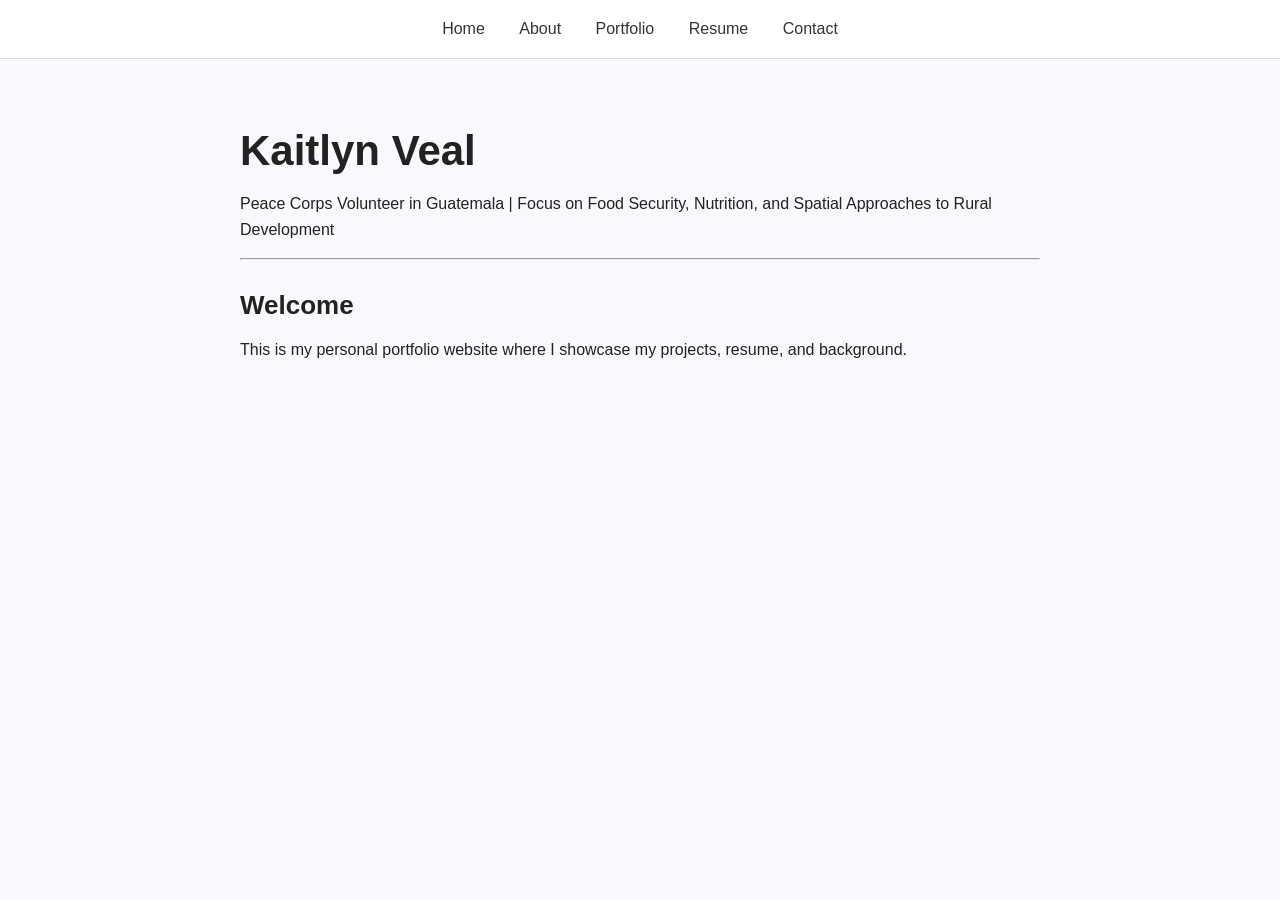
<file: index.html>
<!DOCTYPE html>
<html>
<head>
  <title>Kaitlyn Veal</title>
  <link rel="stylesheet" href="style.css">
</head>
<body>

<nav class="navbar">
  <a href="index.html">Home</a>
  <a href="about.html">About</a>
  <a href="portfolio.html">Portfolio</a>
  <a href="resume.html">Resume</a>
  <a href="contact.html">Contact</a>
</nav>

<div class="container">

  <h1>Kaitlyn Veal</h1>
  <p>Peace Corps Volunteer in Guatemala | Focus on Food Security, Nutrition, and Spatial Approaches to Rural Development</p>

  <hr>

  <h2>Welcome</h2>
  <p>
    This is my personal portfolio website where I showcase my projects,
    resume, and background.
  </p>

</div>

</body>
</html>
</file>
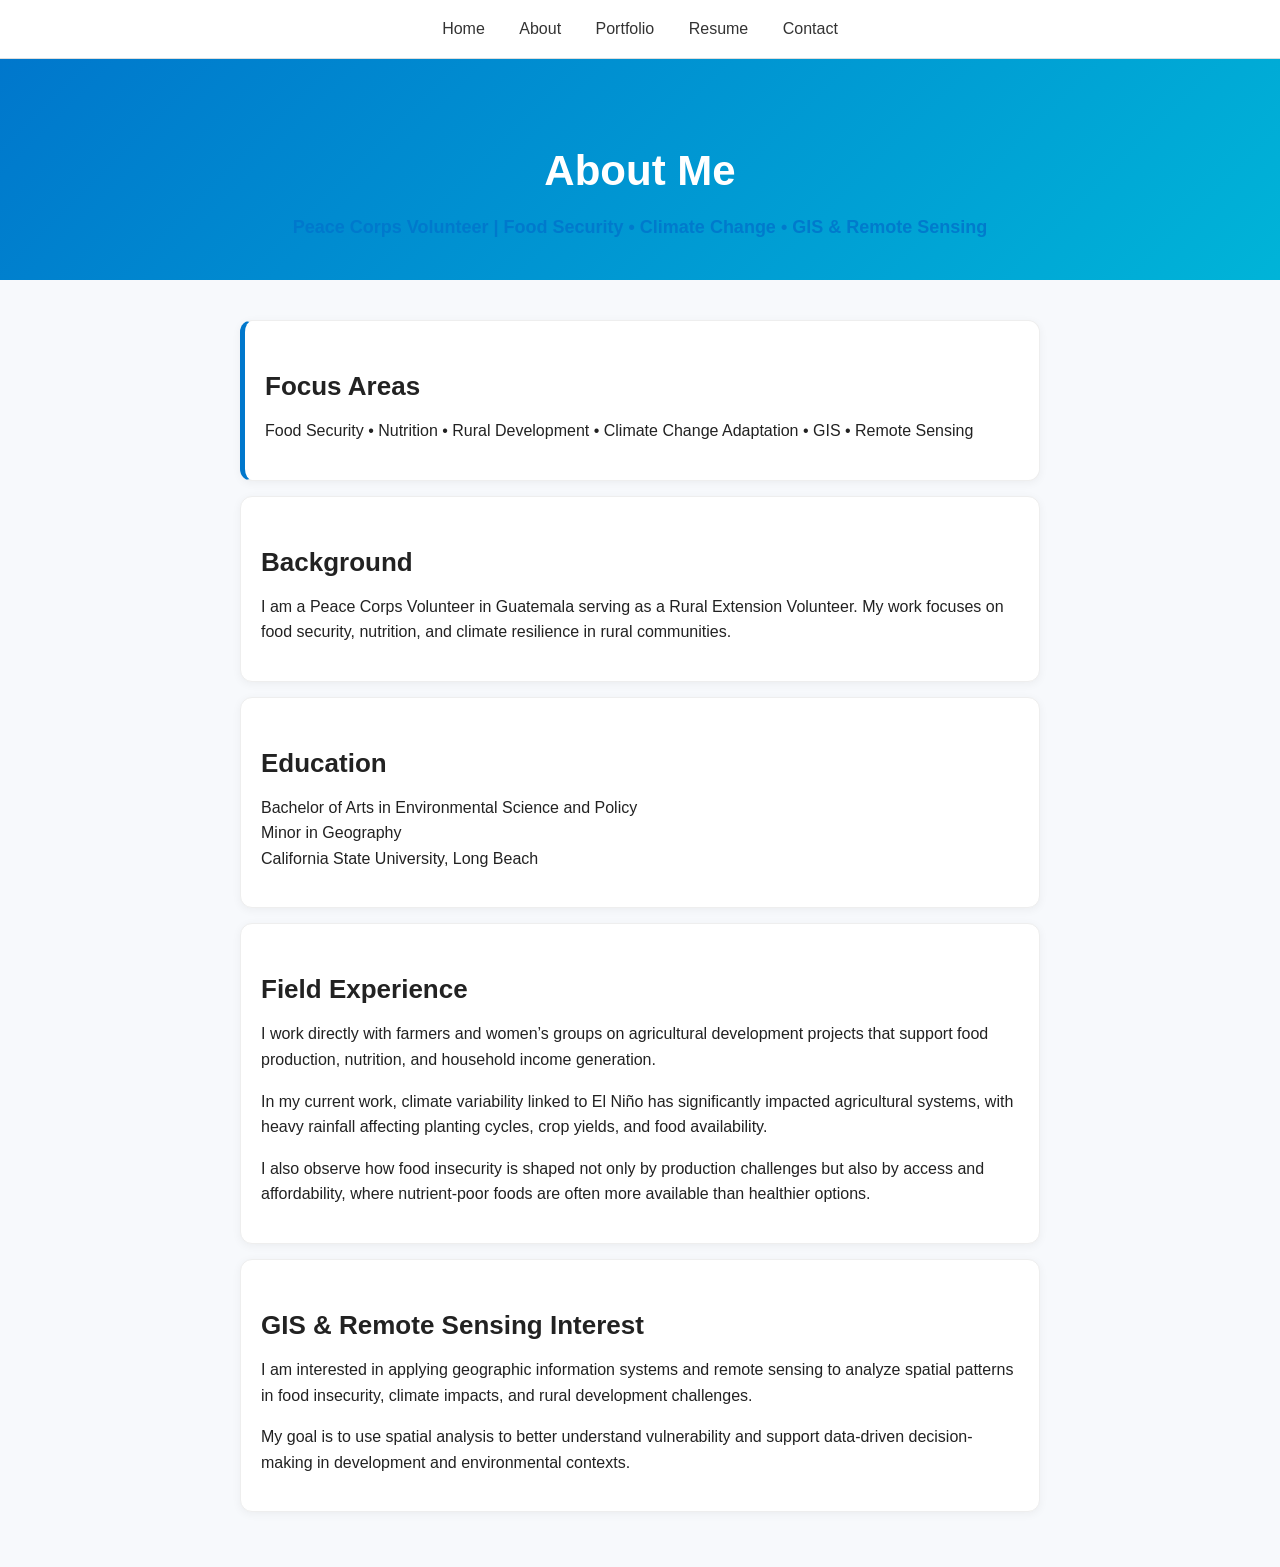
<file: about.html>
<!DOCTYPE html>
<html>
<head>
  <title>About</title>
  <link rel="stylesheet" href="style.css">
</head>

<body>

<!-- NAVBAR -->
<nav class="navbar">
  <a href="index.html">Home</a>
  <a href="about.html">About</a>
  <a href="portfolio.html">Portfolio</a>
  <a href="resume.html">Resume</a>
  <a href="contact.html">Contact</a>
</nav>

<!-- HERO SECTION -->
<div class="hero">
  <h1>About Me</h1>
  <p class="subtitle">
    Peace Corps Volunteer | Food Security • Climate Change • GIS & Remote Sensing
  </p>
</div>

<div class="container">

  <!-- HIGHLIGHT BOX -->
  <div class="card highlight">
    <h2>Focus Areas</h2>
    <p>
      Food Security • Nutrition • Rural Development • Climate Change Adaptation • GIS • Remote Sensing
    </p>
  </div>

  <!-- BACKGROUND -->
  <div class="card">
    <h2>Background</h2>
    <p>
      I am a Peace Corps Volunteer in Guatemala serving as a Rural Extension Volunteer.
      My work focuses on food security, nutrition, and climate resilience in rural communities.
    </p>
  </div>

  <!-- EDUCATION -->
  <div class="card">
    <h2>Education</h2>
    <p>
      Bachelor of Arts in Environmental Science and Policy<br>
      Minor in Geography<br>
      California State University, Long Beach
    </p>
  </div>

  <!-- FIELD EXPERIENCE -->
  <div class="card">
    <h2>Field Experience</h2>
    <p>
      I work directly with farmers and women’s groups on agricultural development projects that support
      food production, nutrition, and household income generation.
    </p>

    <p>
      In my current work, climate variability linked to El Niño has significantly impacted agricultural
      systems, with heavy rainfall affecting planting cycles, crop yields, and food availability.
    </p>

    <p>
      I also observe how food insecurity is shaped not only by production challenges but also by access
      and affordability, where nutrient-poor foods are often more available than healthier options.
    </p>
  </div>

  <!-- GIS INTEREST -->
  <div class="card">
    <h2>GIS & Remote Sensing Interest</h2>
    <p>
      I am interested in applying geographic information systems and remote sensing to analyze spatial
      patterns in food insecurity, climate impacts, and rural development challenges.
    </p>

    <p>
      My goal is to use spatial analysis to better understand vulnerability and support data-driven
      decision-making in development and environmental contexts.
    </p>
  </div>

</div>

</body>
</html>
</file>
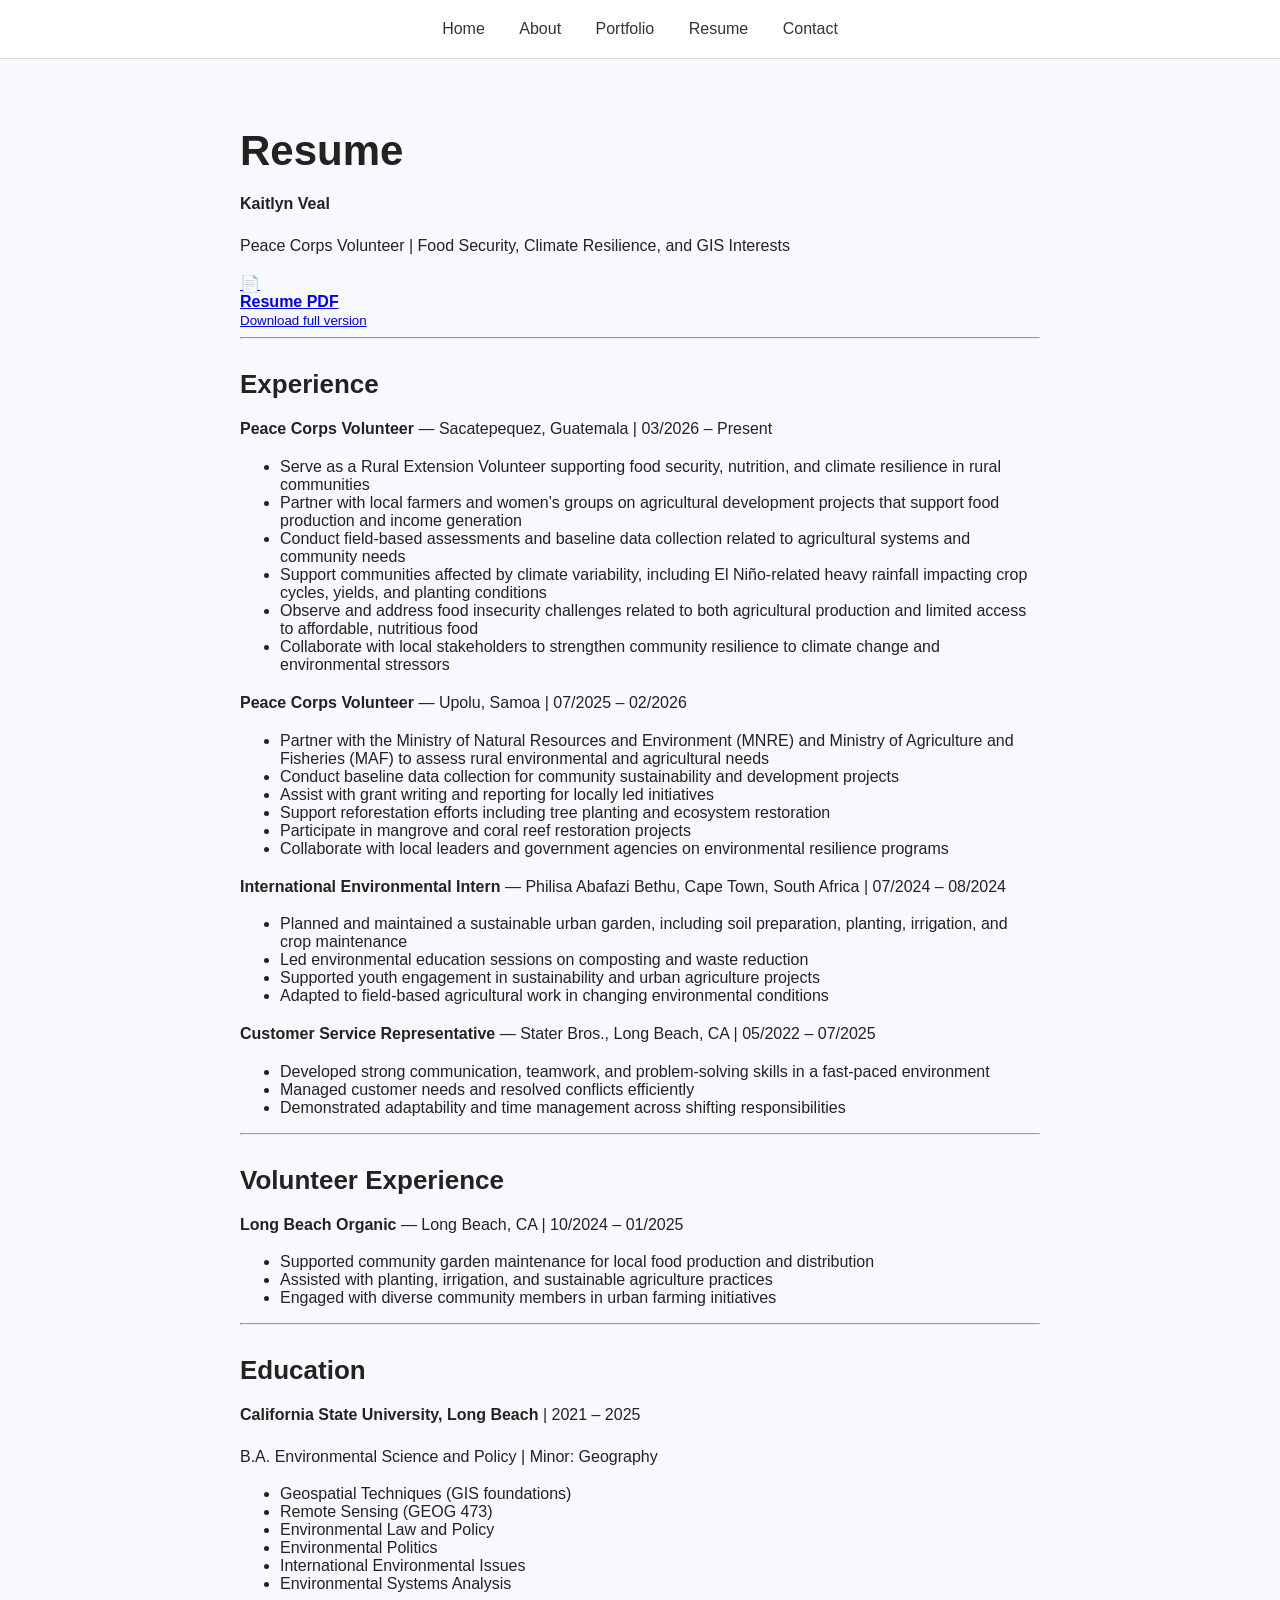
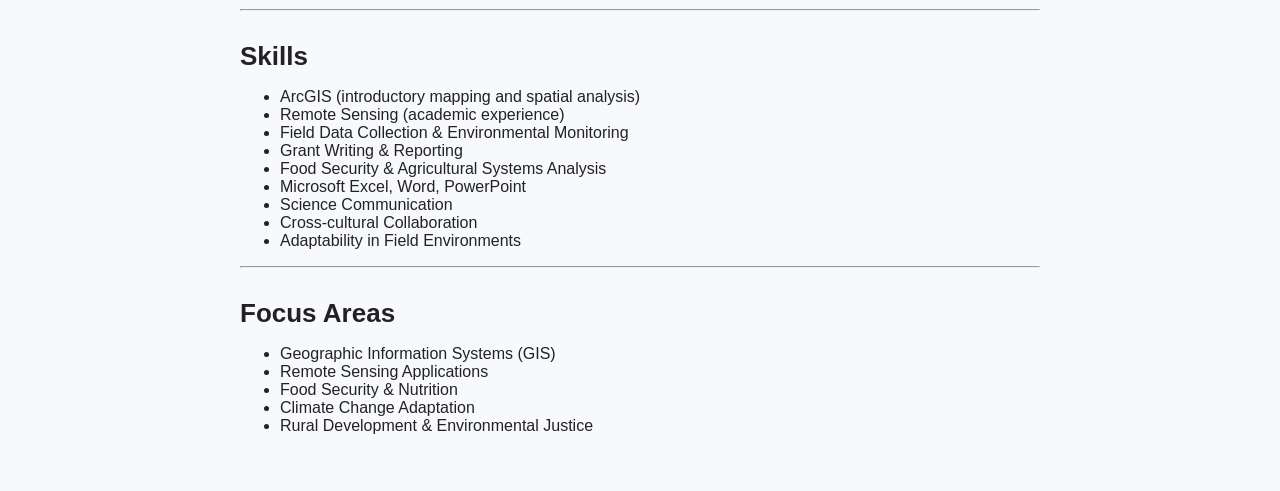
<file: resume.html>
<!DOCTYPE html>
<html>
<head>
  <title>Resume</title>
  <link rel="stylesheet" href="style.css">

  <!-- Optional icons (for button) -->
  <link rel="stylesheet" href="https://cdnjs.cloudflare.com/ajax/libs/font-awesome/6.5.0/css/all.min.css">
</head>

<body>

<!-- NAVBAR -->
<nav class="navbar">
  <a href="index.html">Home</a>
  <a href="about.html">About</a>
  <a href="portfolio.html">Portfolio</a>
  <a href="resume.html">Resume</a>
  <a href="contact.html">Contact</a>
</nav>

<div class="container">

  <!-- HEADER -->
  <h1>Resume</h1>

  <p><strong>Kaitlyn Veal</strong></p>
  <p>Peace Corps Volunteer | Food Security, Climate Resilience, and GIS Interests</p>

  <!-- PDF BUTTON -->
  <a href="resume.pdf" class="pdf-card" target="_blank">
  <div class="pdf-icon">📄</div>
  <div>
    <strong>Resume PDF</strong><br>
    <small>Download full version</small>
  </div>
</a>

  <hr>

  <!-- EXPERIENCE -->
  <h2>Experience</h2>

<p><strong>Peace Corps Volunteer</strong> — Sacatepequez, Guatemala | 03/2026 – Present</p>

<ul>
  <li>Serve as a Rural Extension Volunteer supporting food security, nutrition, and climate resilience in rural communities</li>
  <li>Partner with local farmers and women’s groups on agricultural development projects that support food production and income generation</li>
  <li>Conduct field-based assessments and baseline data collection related to agricultural systems and community needs</li>
  <li>Support communities affected by climate variability, including El Niño-related heavy rainfall impacting crop cycles, yields, and planting conditions</li>
  <li>Observe and address food insecurity challenges related to both agricultural production and limited access to affordable, nutritious food</li>
  <li>Collaborate with local stakeholders to strengthen community resilience to climate change and environmental stressors</li>
</ul>
  
  <p><strong>Peace Corps Volunteer</strong> — Upolu, Samoa | 07/2025 – 02/2026</p>
  <ul>
    <li>Partner with the Ministry of Natural Resources and Environment (MNRE) and Ministry of Agriculture and Fisheries (MAF) to assess rural environmental and agricultural needs</li>
    <li>Conduct baseline data collection for community sustainability and development projects</li>
    <li>Assist with grant writing and reporting for locally led initiatives</li>
    <li>Support reforestation efforts including tree planting and ecosystem restoration</li>
    <li>Participate in mangrove and coral reef restoration projects</li>
    <li>Collaborate with local leaders and government agencies on environmental resilience programs</li>
  </ul>

  <p><strong>International Environmental Intern</strong> — Philisa Abafazi Bethu, Cape Town, South Africa | 07/2024 – 08/2024</p>
  <ul>
    <li>Planned and maintained a sustainable urban garden, including soil preparation, planting, irrigation, and crop maintenance</li>
    <li>Led environmental education sessions on composting and waste reduction</li>
    <li>Supported youth engagement in sustainability and urban agriculture projects</li>
    <li>Adapted to field-based agricultural work in changing environmental conditions</li>
  </ul>

  <p><strong>Customer Service Representative</strong> — Stater Bros., Long Beach, CA | 05/2022 – 07/2025</p>
  <ul>
    <li>Developed strong communication, teamwork, and problem-solving skills in a fast-paced environment</li>
    <li>Managed customer needs and resolved conflicts efficiently</li>
    <li>Demonstrated adaptability and time management across shifting responsibilities</li>
  </ul>

  <hr>

  <!-- VOLUNTEER -->
  <h2>Volunteer Experience</h2>

  <p><strong>Long Beach Organic</strong> — Long Beach, CA | 10/2024 – 01/2025</p>
  <ul>
    <li>Supported community garden maintenance for local food production and distribution</li>
    <li>Assisted with planting, irrigation, and sustainable agriculture practices</li>
    <li>Engaged with diverse community members in urban farming initiatives</li>
  </ul>

  <hr>

  <!-- EDUCATION -->
  <h2>Education</h2>

  <p><strong>California State University, Long Beach</strong> | 2021 – 2025</p>
  <p>B.A. Environmental Science and Policy | Minor: Geography</p>

  <ul>
    <li>Geospatial Techniques (GIS foundations)</li>
    <li>Remote Sensing (GEOG 473)</li>
    <li>Environmental Law and Policy</li>
    <li>Environmental Politics</li>
    <li>International Environmental Issues</li>
    <li>Environmental Systems Analysis</li>
  </ul>

  <hr>

  <!-- SKILLS -->
  <h2>Skills</h2>

  <ul>
    <li>ArcGIS (introductory mapping and spatial analysis)</li>
    <li>Remote Sensing (academic experience)</li>
    <li>Field Data Collection & Environmental Monitoring</li>
    <li>Grant Writing & Reporting</li>
    <li>Food Security & Agricultural Systems Analysis</li>
    <li>Microsoft Excel, Word, PowerPoint</li>
    <li>Science Communication</li>
    <li>Cross-cultural Collaboration</li>
    <li>Adaptability in Field Environments</li>
  </ul>

  <hr>

  <!-- FOCUS AREAS -->
  <h2>Focus Areas</h2>

  <ul>
    <li>Geographic Information Systems (GIS)</li>
    <li>Remote Sensing Applications</li>
    <li>Food Security & Nutrition</li>
    <li>Climate Change Adaptation</li>
    <li>Rural Development & Environmental Justice</li>
  </ul>

</div>

</body>
</html>
</file>
<file: style.css>
body {
  margin: 0;
  font-family: Arial, sans-serif;
  background: #ffffff;
  color: #222;
}

/* =======================
   NAVBAR
======================= */

.navbar {
  text-align: center;
  padding: 20px 10px;
  border-bottom: 1px solid #ddd;
  background: white;
}

.navbar a {
  margin: 0 15px;
  text-decoration: none;
  color: #333;
  font-size: 16px;
}

.navbar a:hover {
  color: #0077cc;
}

/* =======================
   PAGE LAYOUT
======================= */

.container {
  max-width: 800px;
  margin: auto;
  padding: 40px 20px;
}

/* =======================
   HEADINGS
======================= */

h1 {
  font-size: 32px;
  margin-bottom: 5px;
}

h2 {
  margin-top: 30px;
}

/* =======================
   PROJECT BLOCKS
======================= */

.project {
  border-bottom: 1px solid #eee;
  padding: 15px 0;
}

/* =======================
   BUTTON SYSTEM (FIXED)
======================= */

.btn {
  display: inline-flex;
  align-items: center;
  gap: 8px;
  padding: 12px 18px;
  border-radius: 8px;
  text-decoration: none;
  font-weight: bold;
  margin: 10px 0;
  transition: 0.2s ease;
}

/* GitHub Button */
.github {
  background: #333;
  color: white;
}

.github:hover {
  background: #000;
}

/* LinkedIn Button */
.linkedin {
  background: #0077b5;
  color: white;
}

.linkedin:hover {
  background: #005582;
}

/* PDF Button */
.pdf {
  background: #0077cc;
  color: white;
}

.pdf:hover {
  background: #005fa3;
}

/* =======================
   OPTIONAL SOCIAL BUTTONS LAYOUT
======================= */

.social-buttons {
  display: flex;
  gap: 15px;
  margin-top: 20px;
  flex-wrap: wrap;
}

/* HERO SECTION */
.about-hero {
  display: flex;
  align-items: center;
  gap: 20px;
  margin-bottom: 20px;
}

/* PROFILE IMAGE */
.profile-pic {
  width: 120px;
  height: 120px;
  border-radius: 50%;
  object-fit: cover;
  border: 3px solid #0077cc;
}

/* SUBTITLE */
.subtitle {
  color: #0077cc;
  font-weight: bold;
}

/* HIGHLIGHT BOX */
.highlight-box {
  background: #f3f8ff;
  border-left: 4px solid #0077cc;
  padding: 12px 15px;
  margin: 20px 0;
  border-radius: 6px;
}

/* PHOTO GRID */
.photo-row {
  display: flex;
  gap: 10px;
  margin-top: 25px;
}

.field-photo {
  width: 50%;
  border-radius: 10px;
  object-fit: cover;
  border: 1px solid #ddd;
}

/* HERO SECTION */
.hero {
  text-align: center;
  padding: 60px 20px 20px;
  background: linear-gradient(135deg, #0077cc, #00b4d8);
  color: white;
}

.hero h1 {
  font-size: 42px;
  margin-bottom: 10px;
}

.subtitle {
  font-size: 18px;
  opacity: 0.9;
}

/* CARD DESIGN */
.card {
  background: white;
  border: 1px solid #eee;
  border-radius: 12px;
  padding: 20px;
  margin-bottom: 15px;
  box-shadow: 0 2px 10px rgba(0,0,0,0.05);
}

/* HIGHLIGHT CARD */
.highlight {
  border-left: 5px solid #0077cc;
  background: #f3f8ff;
}

/* PAGE BACKGROUND FEEL */
body {
  background: #f7f9fc;
}

/* SECTION COLOR VARIATION */
section {
  padding: 60px 20px;
}

/* alternate background sections */
.alt {
  background: #f7f9fc;
}

/* colored accent line blocks */
.accent-blue {
  border-left: 6px solid #0077cc;
  padding-left: 15px;
}

/* bigger headings like hers */
h1 {
  font-size: 42px;
}

h2 {
  font-size: 26px;
  margin-bottom: 10px;
}

/* nicer spacing */
p {
  line-height: 1.6;
}

/* makes cards feel modern */
.card {
  background: white;
  border-radius: 12px;
  padding: 20px;
  margin-bottom: 15px;
  box-shadow: 0 2px 10px rgba(0,0,0,0.05);
}
</file>
